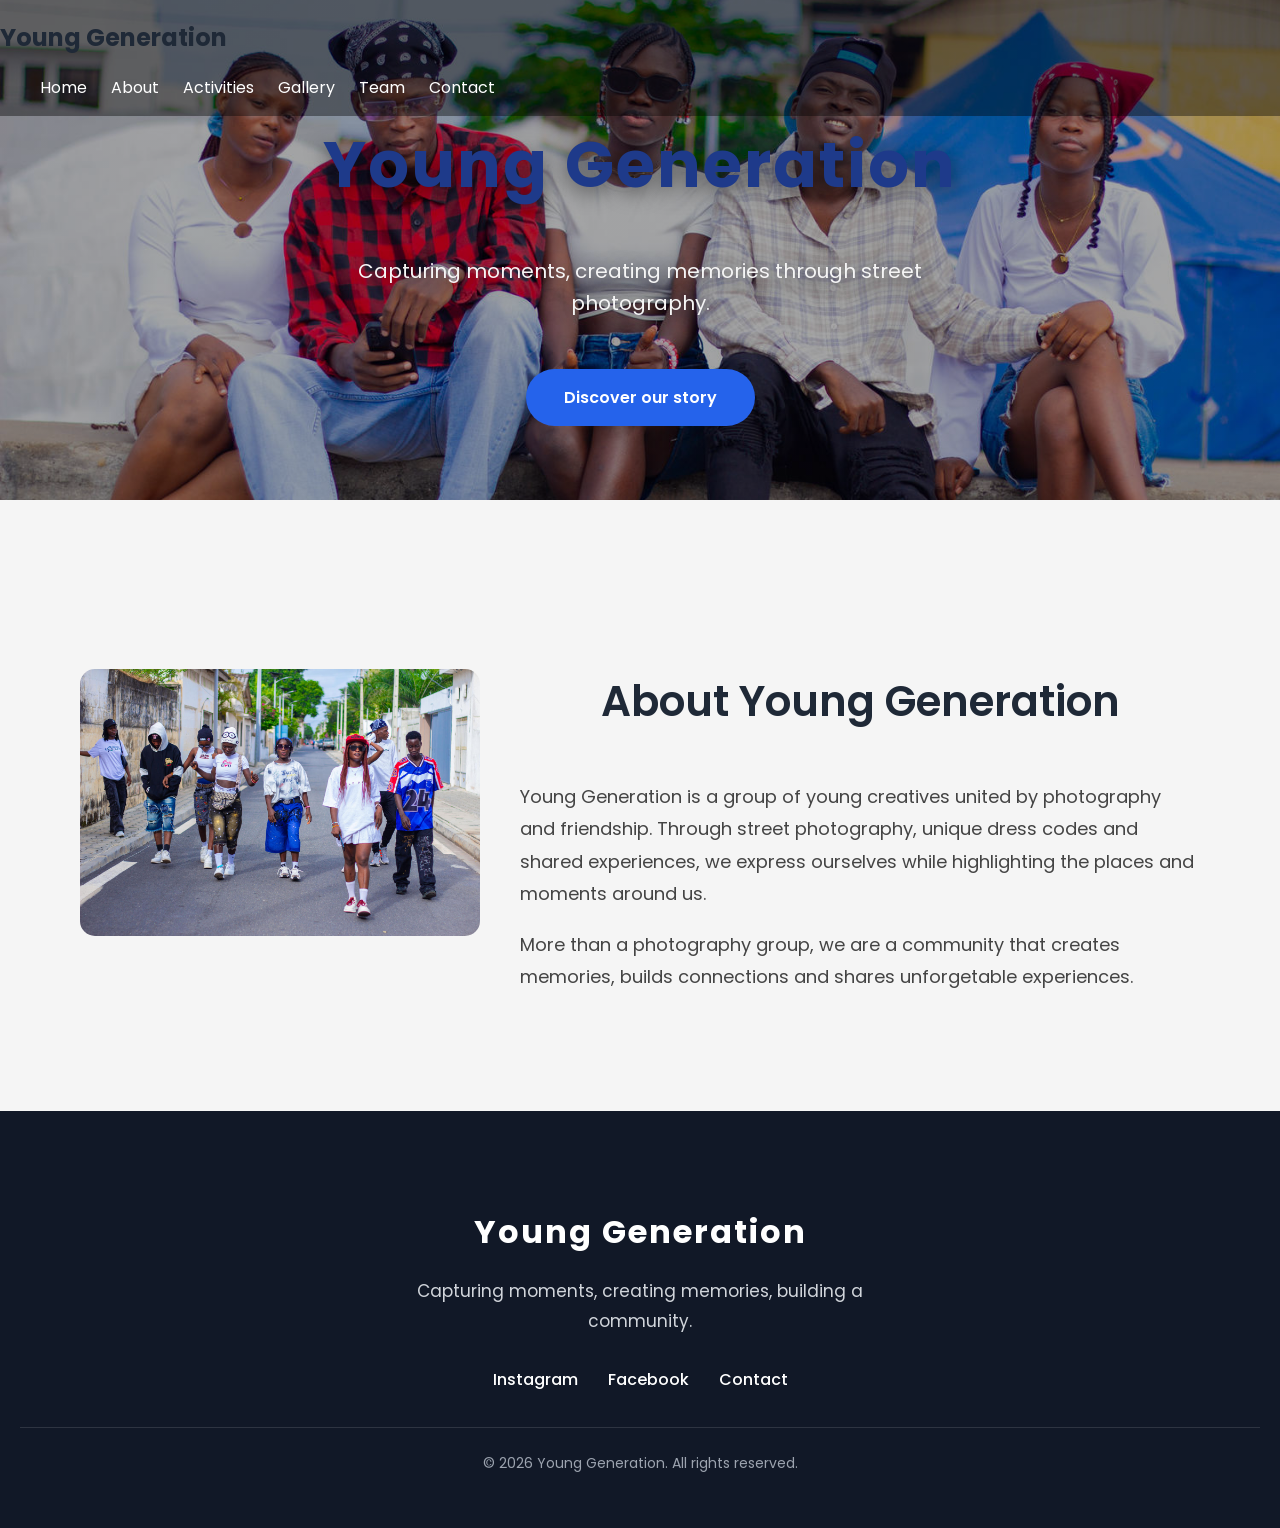
<file: index.html>
<!DOCTYPE html>
<html lang="en">
    <head>
        <meta charset="utf-8">
        <meta name="viewport" content="width=device-width, initial-scale=1.0">
        <title>Young Generation</title>
        <link rel="preconnect" href="https://fonts.googleapis.com">
        <link rel="preconnect" href="https://fonts.gstatic.com" crossorigin>
        <link href="https://fonts.googleapis.com/css2?family=Poppins:wght@300;400;600;700&display=swap" rel="stylesheet">
        <link rel="stylesheet" href="style.css">
    </head>

    <body>
        
        <!--NAVIGATION YG UPDATE AUGUST cool 2026-->
        <nav>
             <h2> Young Generation </h2>

             <button class="menu-toggle">☰</button>

             <ul class="nav-links">
                <li><a href="#">Home</a></li>
                <li><a href="#about">About</a></li>
                <li><a href="activities.html">Activities</a></li>
                <li><a href="gallery.html">Gallery</a></li>
                <li><a href="team.html">Team</a></li>
                <li><a href="contact.html">Contact</a></li>
             </ul>
        </nav>

        <!-- Header-->
         <header class="hero">

            <div class="overlay">
                <div class="hero-content">
            <h1>Young Generation</h1>
            <p>Capturing moments, creating memories through street photography.</p>
            <a href="#about">Discover our story</a>
            </div>
            </div>
         </header> 

         <!-- ABOUT-->
          <section id="about" class="about">

            <div class="about-image hidden">
                <img src="images/about/photo-sortie.jpg" alt="Young Generation photographysession">
            </div>
            
            <div class="about-content hidden delay">
            <h2> About Young Generation</h2>
            <p> Young Generation is a group of young creatives united by photography and friendship.
                Through street photography, unique dress codes and shared experiences, we express ourselves while highlighting the places and moments around us. 
            </p>
            <p>
                More than a photography group, we are a community that creates memories, builds connections and shares unforgetable experiences.
            </p>
            </div>

          </section>

            <footer>
                <div class="footer-content">
                    <h2>Young Generation</h2>
                    <p>
                        Capturing moments, creating memories, building a community.
                    </p>
                    <div class="footer-links">
                        <a href="#">Instagram</a>
                        <a href="#">Facebook</a>
                        <a href="contact.html">Contact</a>
                    </div>
                </div>
                <p class="copyright">
                    &copy; 2026 Young Generation. All rights reserved.
                </p>
            </footer>
            <script src="script.js"></script>
            
    </body>
</html>
</file>
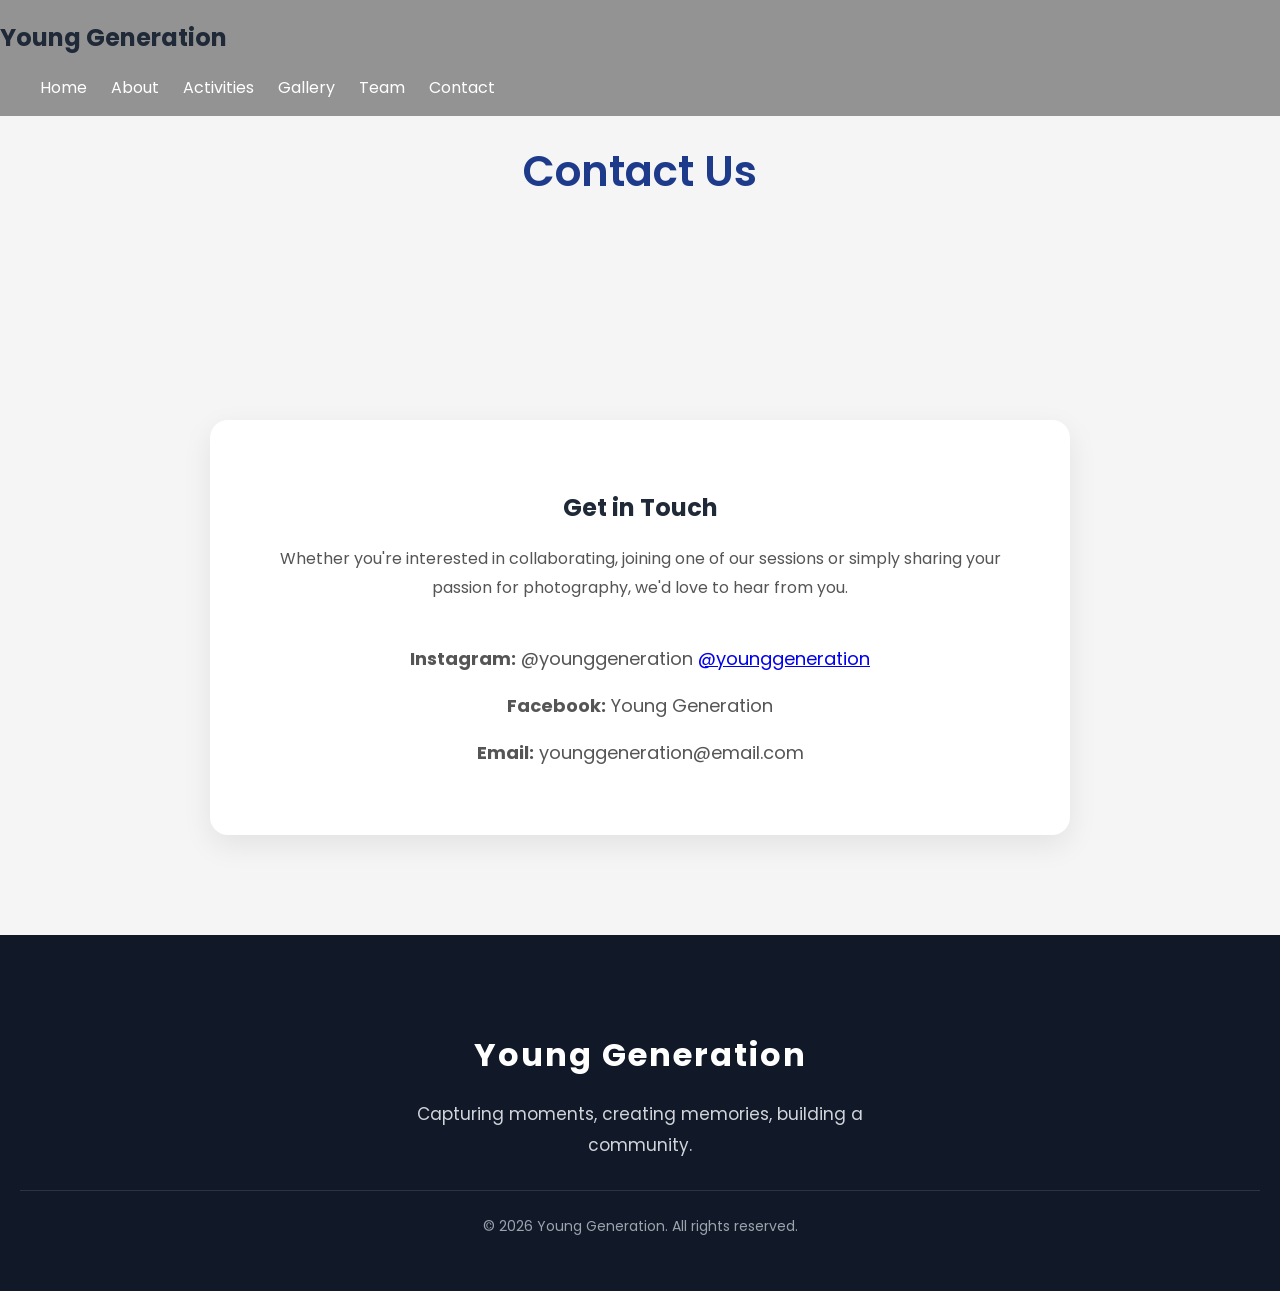
<file: contact.html>
<!DOCTYPE html>
<html lang="en">

<head>
    <meta charset="UTF-8">
    <meta name="viewport" content="width=device-width, initial-scale=1.0">

    <title>Contact - Young Generation</title>

    <link rel="stylesheet" href="style.css">

    <link href="https://fonts.googleapis.com/css2?family=Poppins:wght@300;400;600;700&display=swap" rel="stylesheet">
</head>

<body>

<nav>

<h2>Young Generation</h2>

<button class="menu-toggle">☰</button>

<ul class="nav-links">
    <li><a href="index.html">Home</a></li>
    <li><a href="index.html#about">About</a></li>
    <li><a href="activities.html">Activities</a></li>
    <li><a href="gallery.html">Gallery</a></li>
    <li><a href="team.html">Team</a></li>
    <li><a href="contact.html">Contact</a></li>
</ul>

</nav>

<header class="gallery-header">

<h1>Contact Us</h1>

<p>
Let's create memories together.
</p>

</header>

<section class="contact-container">

<div class="contact-card">

<h2>Get in Touch</h2>

<p>
Whether you're interested in collaborating, joining one of our sessions or simply sharing your passion for photography, we'd love to hear from you.
</p>

<div class="contact-info">

<p><strong>Instagram:</strong> @younggeneration
<a href="https://www.instagram.com/ton_compte/" target="_blank">
@younggeneration
</a>
</p>

<p><strong>Facebook:</strong> Young Generation</p>

<p><strong>Email:</strong> younggeneration@email.com</p>

</div>

</div>

</section>

<footer>

<div class="footer-content">

<h2>Young Generation</h2>

<p>
Capturing moments, creating memories, building a community.
</p>

</div>

<p class="copyright">

&copy; 2026 Young Generation. All rights reserved.

</p>

</footer>

<script src="script.js"></script>
</body>

</html>
</file>
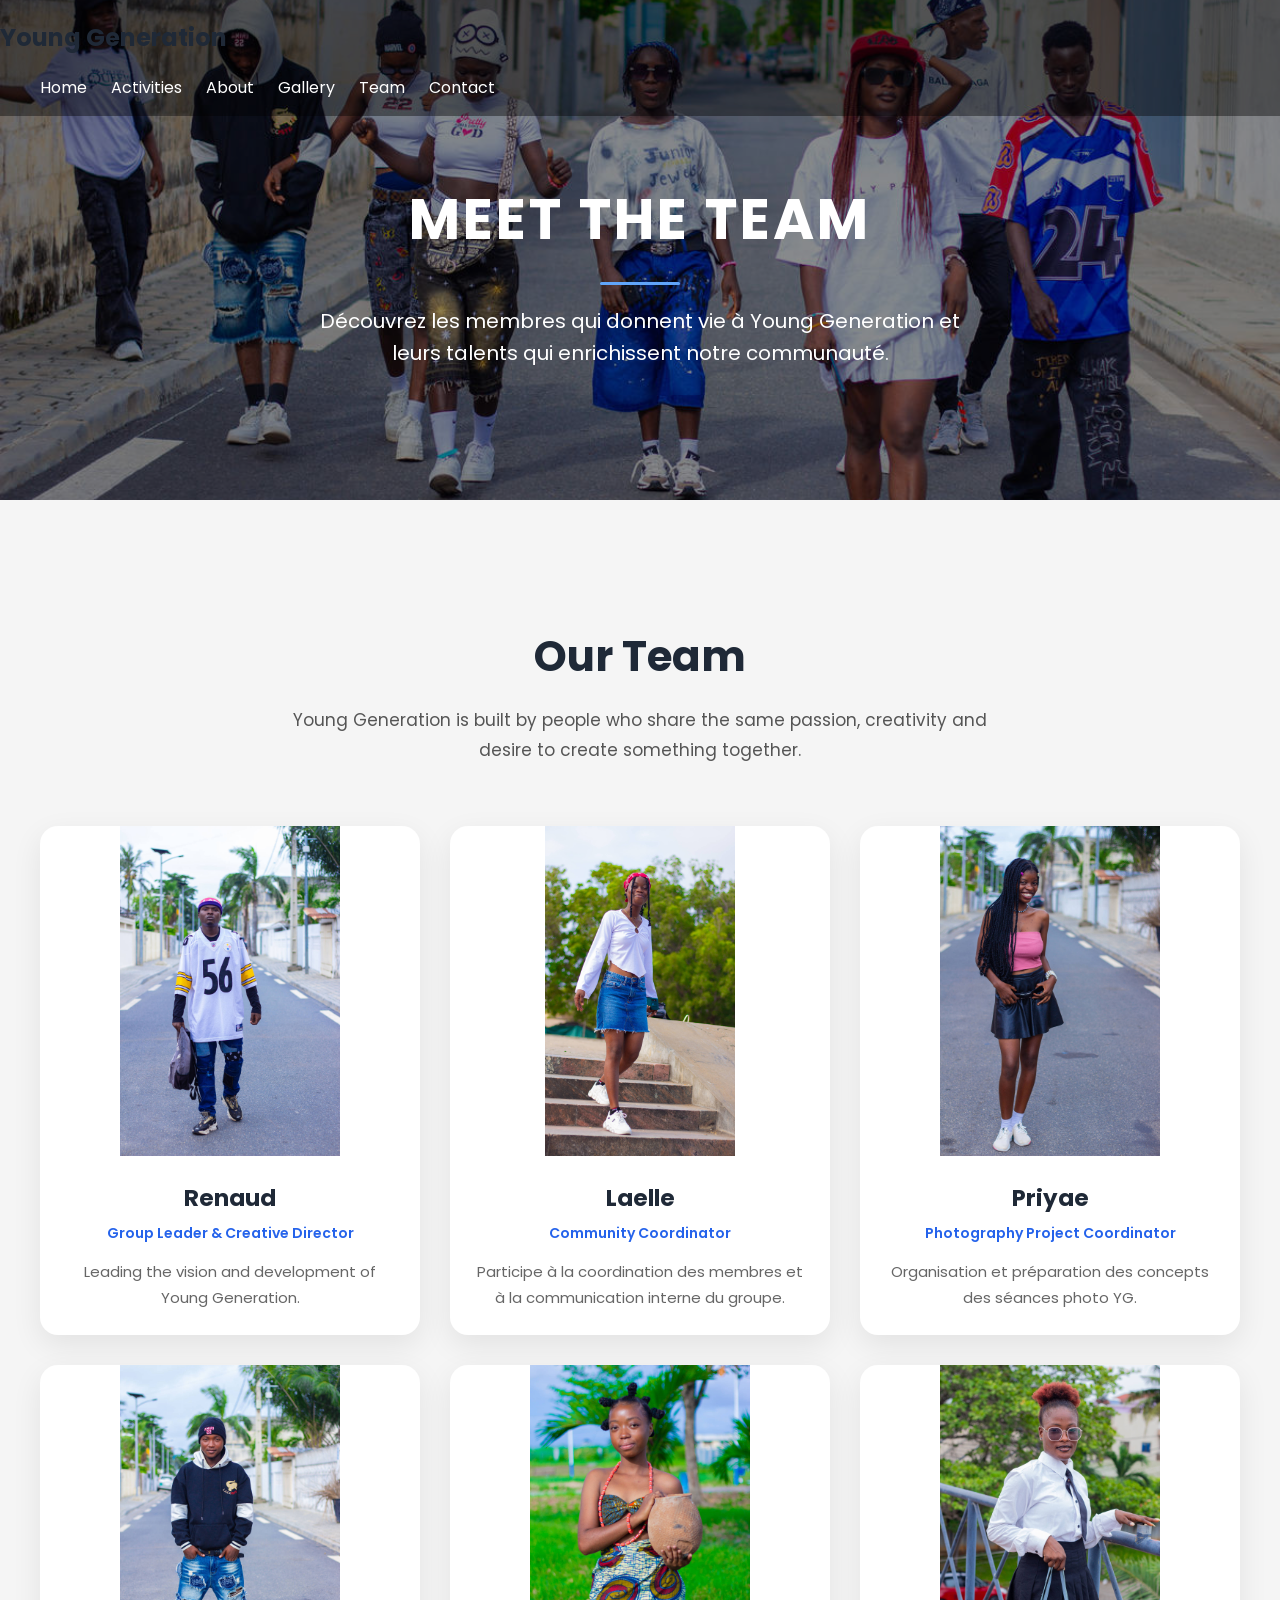
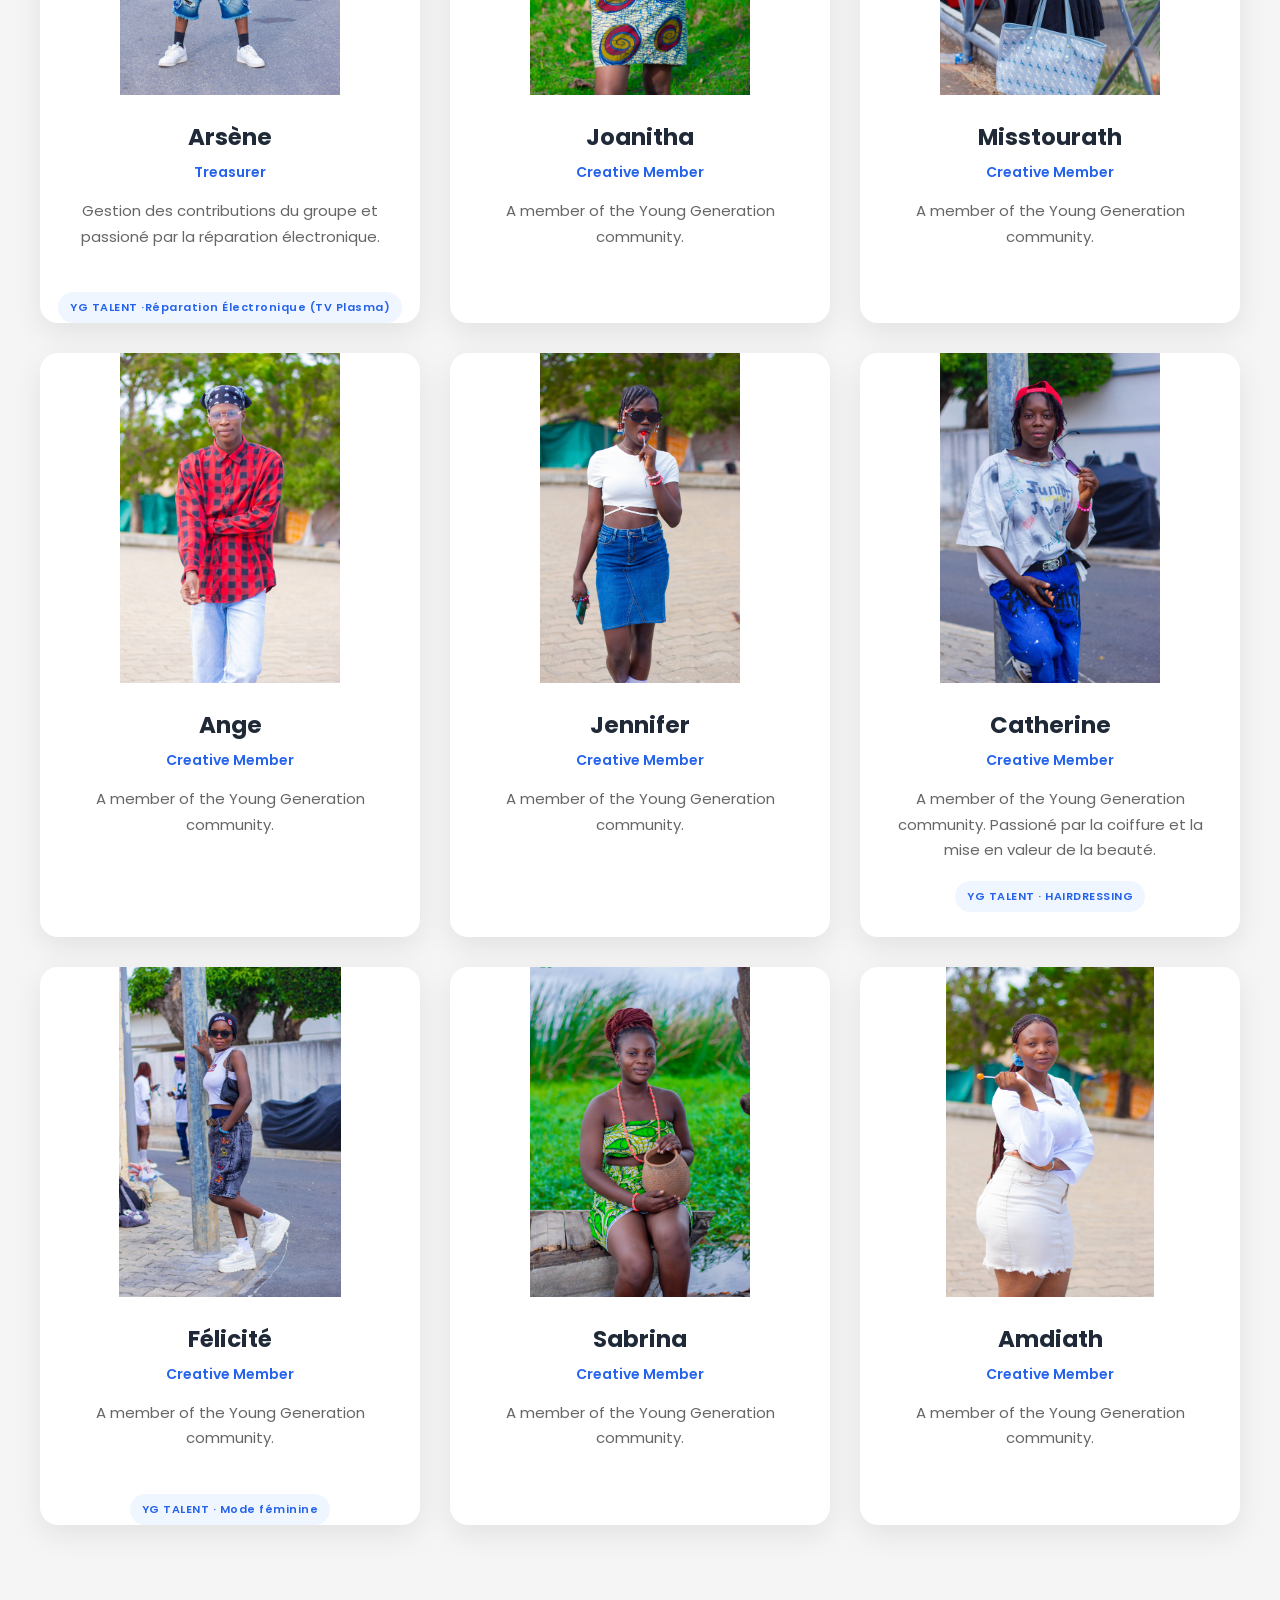
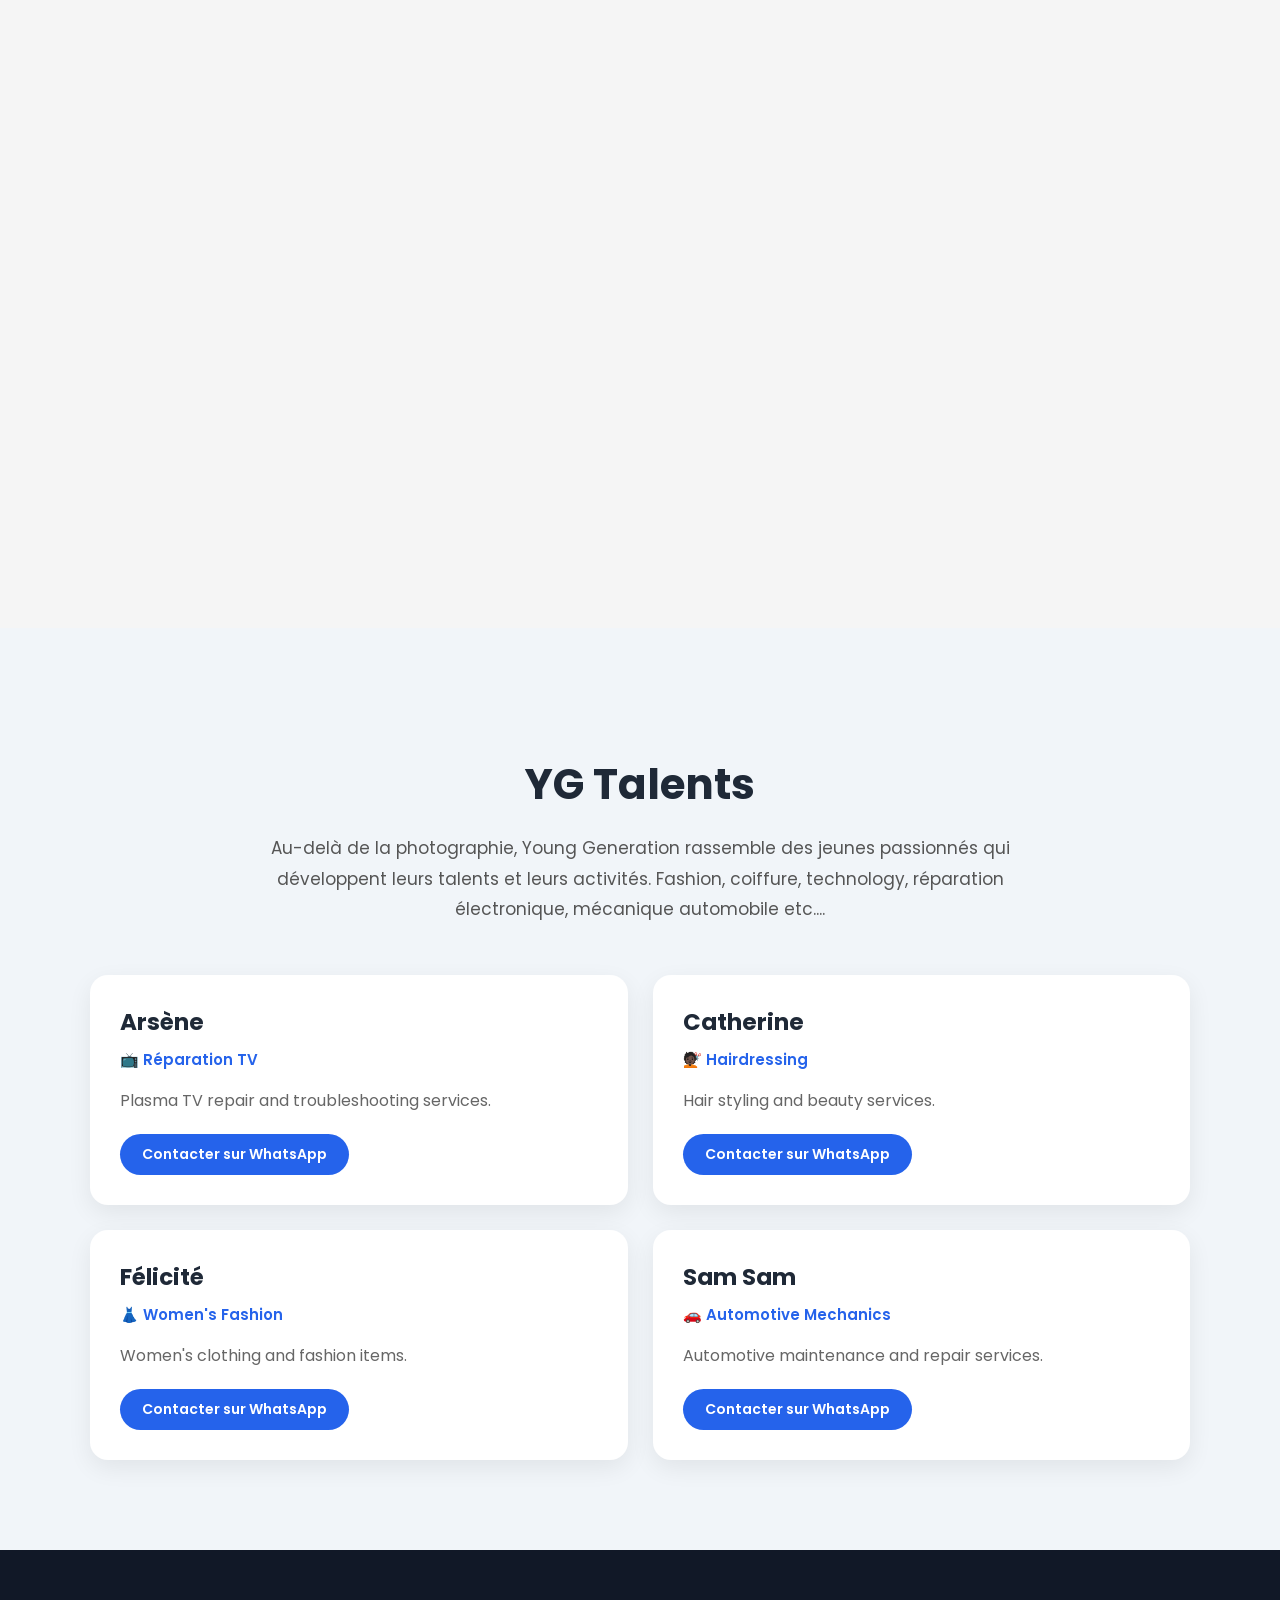
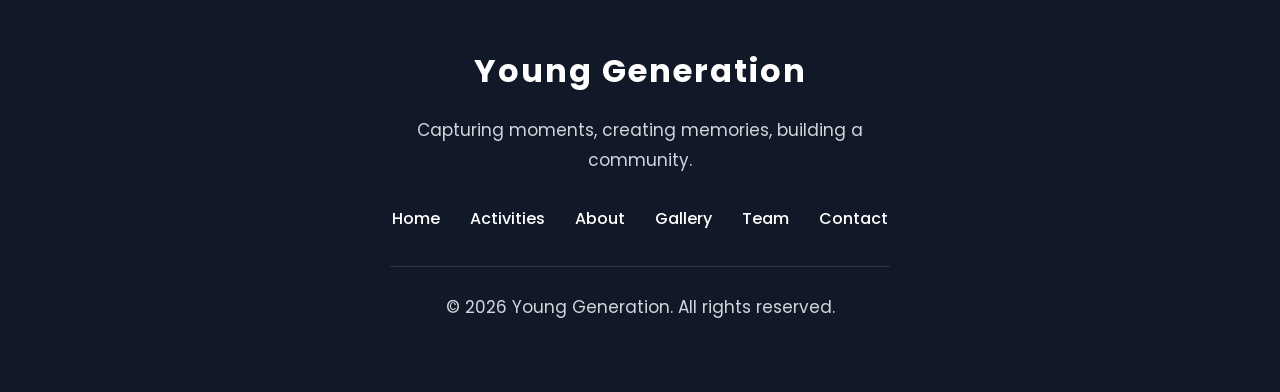
<file: team.html>
<!DOCTYPE html>
<html lang="en">

<head>

    <meta charset="UTF-8">

    <meta name="viewport" content="width=device-width, initial-scale=1.0">

    <title> Our Team & Talents | Young Generation</title>

    <link rel="stylesheet" href="style.css">

    <link rel="preconnect" href="https://fonts.googleapis.com">

    <link rel="preconnect" href="https://fonts.gstatic.com" crossorigin>

    <link href="https://fonts.googleapis.com/css2?family=Poppins:wght@400;500;600;700&display=swap" rel="stylesheet">

</head>

<body>

<!--================================================================================
NAVIGATION
=================================================================================-->
<nav>

    <h2>Young Generation</h2>

    <button class="menu-toggle">☰</button>

    <ul class="nav-links">

        <li><a href="index.html">Home</a></li>

        <li><a href="activities.html">Activities</a></li>

        <li><a href="about.html">About</a></li>

        <li><a href="gallery.html">Gallery</a></li>

        <li><a href="team.html">Team</a></li>

        <li><a href="contact.html">Contact</a></li>

    </ul>

</nav>


<!--================================================================================
TEAM HERO
=================================================================================-->

<section class="team-hero">

    <div class="team-hero-overlay">

        <div class="team-hero-content">

            <h1>Meet The Team</h1>

            <span class="hero-line"></span>

            <p>
                Découvrez les membres qui donnent vie à Young Generation et 
                leurs talents qui enrichissent notre communauté.
            </p>

        </div>

    </div>

</section>


<!--================================================================================
TEAM
=================================================================================-->

<section class="team-section">

    <div class="team-header">

        <h2>Our Team</h2>

        <p>
            Young Generation is built by people who share the same passion,
            creativity and desire to create something together.
        </p>

    </div>


    <div class="team-container">

        <!-- RENAUD -->

        <div class="team-card hidden">

            <img src="images/team/renaud.jpg" alt="Renaud">

            <div class="team-info">

                <h3>Renaud</h3>

                <span class="team-role">Group Leader & Creative Director</span>

                <p>
                    Leading the vision and development of Young Generation.
                </p>

            </div>

        </div>


        <!-- LAELLE -->

        <div class="team-card hidden">

            <img src="images/team/laelle.jpg" alt="Laelle">

            <div class="team-info">

                <h3>Laelle</h3>

                <span class="team-role">Community Coordinator</span>

                <p>
                    Participe à la coordination des membres et à la communication interne du groupe.
                </p>

            </div>

        </div>


        <!-- PRIYAE -->

        <div class="team-card hidden">

            <img src="images/team/priyae.jpg" alt="Priyae">

            <div class="team-info">

                <h3>Priyae</h3>

                <span class="team-role">Photography Project Coordinator</span>

                <p>
                    Organisation et préparation des concepts des séances photo YG.
                </p>

            </div>

        </div>


        <!-- ARSENE -->

        <div class="team-card hidden">

            <img src="images/team/arsène.jpg" alt="Arsène">

            <div class="team-info">

                <h3>Arsène</h3>

                <span class="team-role">Treasurer</span>

                <p>
                    Gestion des contributions du groupe et passioné par la réparation électronique. </p>

            </div>
            <span class="talent-badge">YG TALENT ·Réparation Électronique (TV Plasma)</span>

        </div>


        <!-- JOANITHA -->

        <div class="team-card hidden">

            <img src="images/team/joanitha.jpg" alt="Joanitha">

            <div class="team-info">

                <h3>Joanitha</h3>

                <span class="team-role">Creative Member</span>

                <p>
                    A member of the Young Generation community.
                </p>

            </div>

        </div>


        <!-- MISSTOURATH -->

        <div class="team-card hidden">

            <img src="images/team/misstourath.jpg" alt="Misstourath">

            <div class="team-info">

                <h3>Misstourath</h3>

                <span class="team-role">Creative Member</span>

                <p>
                    A member of the Young Generation community.
                </p>

            </div>

        </div>


        <!-- ANGE -->

        <div class="team-card hidden">

            <img src="images/team/ange.jpg" alt="Ange">

            <div class="team-info">

                <h3>Ange</h3>

                <span class="team-role">Creative Member</span>

                <p>
                    A member of the Young Generation community.
                </p>

            </div>

        </div>


        <!-- JENNIFER -->

        <div class="team-card hidden">

            <img src="images/team/jennifer.jpg" alt="Jennifer">

            <div class="team-info">

                <h3>Jennifer</h3>

                <span class="team-role">Creative Member</span>

                <p>
                    A member of the Young Generation community.
                </p>

            </div>

        </div>


        <!-- CATHERINE -->

        <div class="team-card hidden">

            <img src="images/team/catherine.jpg" alt="Catherine">

            <div class="team-info">

                <h3>Catherine</h3>

                <span class="team-role">Creative Member</span>

                <p>
                    A member of the Young Generation community.
                    Passioné par la coiffure et la mise en valeur de la beauté.
                </p>

                <span class="talent-badge">YG TALENT · HAIRDRESSING</span>

            </div>

        </div>

        <!-- Félicité-->
          <div class="team-card hidden">

            <img src="images/team/félicité.jpg" alt="Félicité">

            <div class="team-info">

                <h3>Félicité</h3>

                <span class="team-role">Creative Member</span>

                <p>
                    A member of the Young Generation community.
                </p>

            </div>
            <span class="talent-badge">YG TALENT · Mode féminine</span>
        </div>


        <!-- SABRINA -->

        <div class="team-card hidden">

            <img src="images/team/sabri.jpg" alt="Sabrina">

            <div class="team-info">

                <h3>Sabrina</h3>

                <span class="team-role">Creative Member</span>

                <p>
                    A member of the Young Generation community.
                </p>

            </div>

        </div>

        <!-- AMDIATH-->

        <div class="team-card hidden">

            <img src="images/team/amdiath.jpg" alt="Amdiath">

            <div class="team-info">

                <h3>Amdiath</h3>

                <span class="team-role">Creative Member</span>

                <p>
                    A member of the Young Generation community.
                </p>

            </div>

        </div>

         <!-- SAM SAM-->

        <div class="team-card hidden">

            <img src="images/team/sam.jpg" alt="Sam Sam">

            <div class="team-info">

                <h3>Sam Sam</h3>

                <span class="team-role">Creative Member</span>

                <p>
                    A member of the Young Generation community.
                    Passioné de mécanique automobile et de réparation de véhicules.
                </p>

            </div>
            <span class="talent-badge">YG TALENT· Réparation Automobile</span>

        </div>



    </div>

</section>


<!--================================================================================
YG TALENTS
=================================================================================-->

<section class="talents-section">

    <div class="talents-header">

        <h2>YG Talents</h2>

        <p>
            Au-delà de la photographie, Young Generation rassemble des jeunes passionnés 
            qui développent leurs talents et leurs activités.
            
            Fashion, coiffure, technology, réparation électronique, mécanique automobile etc....  </p>

    </div>


    <div class="talents-container">


        <div class="talent-card">

            <h3>Arsène</h3>

            <span>📺 Réparation TV </span>

            <p>
                Plasma TV repair and troubleshooting services.
            </p>

            <a href="https://wa.me/0162021224"> Contacter sur WhatsApp</a>

        </div>


        <div class="talent-card">

            <h3>Catherine</h3>

            <span>💇🏿 Hairdressing</span>

            <p>
                Hair styling and beauty services.
            </p>

            <a href="https://wa.me/0152512860"> Contacter sur WhatsApp</a>

        </div>


        <div class="talent-card">

            <h3>Félicité</h3>

            <span>👗 Women's Fashion</span>

            <p>
                Women's clothing and fashion items.
            </p>

            <a href="https://wa.me/0158325484"> Contacter sur WhatsApp</a>

        </div>


        <div class="talent-card">

            <h3>Sam Sam</h3>

            <span>🚗 Automotive Mechanics</span>

            <p>
                Automotive maintenance and repair services.
            </p>

            <a href="https://wa.me/0159711920">Contacter sur WhatsApp</a>

        </div>


    </div>

</section>


<!--================================================================================
FOOTER
=================================================================================-->

<footer>

    <div class="footer-content">

        <h2>Young Generation</h2>

        <p>
            Capturing moments, creating memories, building a community.
        </p>

        <div class="footer-links">

            <a href="index.html">Home</a>

            <a href="activities.html">Activities</a>

            <a href="about.html">About</a>

            <a href="gallery.html">Gallery</a>

            <a href="team.html">Team</a>

            <a href="contact.html">Contact</a>

        </div>

        <p class="copyright">
            © 2026 Young Generation. All rights reserved.
        </p>

    </div>

</footer>


<script src="script.js"></script>

</body>

</html>
</file>
<file: style.css>
/*========================================================================================
STYLE Général
====================================================================================*/

html,body{
    font-family: "Poppins", sans-serif;
    background-color: #f5f5f5;
    color: #333;
    margin: 0;
    padding: 0;
    width: 100%;
    overflow-x: hidden;
    box-sizing: border-box;
}

h1{
    color:  #1e3a8a;
}


h2{
    color: #1f2937;
}


p{
    color: #f5f5f5;
}

/*=============================================================================
MENU DE NAVIGATION
===============================================================================*/


nav{
    position: absolute;
    top: 0;
    width: 100%;
    z-index: 10;
    background-color: rgba(0 , 0 , 0 , 0.4);
}

nav ul {
    list-style: none;
}

nav li {
    display: inline;
    margin-right: 20px;
}

nav a {
    color: white;
    text-decoration: none;
    transition: color 0.3s ease;
}

nav a:hover {
    color: #60a5fa;
}

.menu-toggle {

    display: none;
    background: none;
    border: none;
    color: white;
    font-size: 30px;
    cursor: pointer;

}

/*==========================================================================================
SECTION HERO
===========================================================================================*/

.hero {
    height: 500px;
    background-image: url("images/hero/photo.jpg");
    background-size: cover;
    background-position: center 25%;
    display: flex;
    justify-content: center;
    align-items: center;
    text-align: center;
    width: 100%;
    overflow: hidden;
}

.hero a {
    background-color: #2563eb;
    color: white;
    display: inline-block;
    margin-top: 20px;
    border-radius: 30px;
    padding: 16px 38px;
    text-decoration: none;
    font-weight: 600;
    font-size: 16px;
    transition: all .3s ease;
}

.overlay {
    background-color: rgba(0,0,0,0.45);
    background:linear-gradient( rgba(0,0,0,0.35),rgba(0,0,0,0.35));
    width: 100%;
    height: 100%;
    display: flex;
    justify-content: center;
    align-items: center;
}

.hero-content a:hover {
    background-color: blue;
    color: white;
    background: #1d4ed8;
    transform: translateY(-4px);
}

.hero-content{
    color: white;
    animation:heroAppear 1.2s ease;
}

.hero-content a {
    transition: all 0.3s ease;
}

.hero-content h1 {
    font-size: 64px;
    font-weight: 700;
    letter-spacing: 2px;
    text-shadow:0 5px 20px rgba(0,0,0,.5);
}

.hero-content p {
    font-size: 20px;
    line-height: 1.6;
    max-width: 650px;
    margin: auto;
    margin-bottom: 30px;
    text-shadow:0 5px 20px rgba(0,0,0,.5);
}

/*==========================================================================
SECTION ABOUT
============================================================================*/

.about {
    display: flex;
    align-items: center;
    gap: 40px;
    padding: 100px 80px;
}

.about-image img{
    width: 400px;
    border-radius: 15px;
}

.about-content h2,
.categories h2,
.gallery-header h1 {
    font-size: 42px;
    font-weight: 600;
    max-width: 900px;
    text-align: center;
    margin: 0 auto;
    padding: 70px 20px 30px;
}

.about-content p {
    font-size: 18px;
    line-height: 1.8;
    color: #444;
}

/*==============================================================================
CATEGORIES
================================================================================*/

.categories {
    padding: 100px 20px;
}

.category-container {
    display: grid;
    grid-template-columns: repeat(2, 1fr);
    gap: 25px;
    max-width: 900px;
    margin: auto;
}

.category-card {
    position: relative;
    height: 250px;
    overflow: hidden;
    border-radius: 15px;
    display: block;
    transition: transform 0.3s ease, box-shadow 0.3s ease;
}

.category-card img {
    width: 100%;
    height: 100%;
    object-fit: cover;
    transition: 0.3s;
}

.card-overlay {
    position: absolute;
    top: 0;
    left: 0;
    width: 100%;
    height: 100%;
    background-color: rgba(0 , 0 , 0 , 0.35);
    display: flex;
    justify-content: center;
    align-items: center;
    opacity: 0;
    transition: 0.3s;
}

.card-overlay h3 {
    color: white;
    font-size: 32px;
    text-transform: uppercase;
    letter-spacing: 2px;
    text-shadow: 0 3px 10px rgba(0, 0, 0, 0.8)
}

.category-card:hover img {
    transform:scale(1.1);
}

.category-card:hover {
    transform: translateY(-8px);
    box-shadow: 0 15px 35px rgba(0, 0, 0, 0.18)
}

.category-card:hover .card-overlay {
    opacity: 1;
}

/*==============================================================================
FEATURED MOMENTS
================================================================================*/

.featured-container {
    display: flex;
    gap: 30px;
    justify-content: center;
}

.featured-container img {
    width: 350px;
    height: 400px;
    object-fit: contain;
    border-radius: 15px;
    transition: 0.3s;
}

.featured-container img:hover {
    transform: translateY(-10px);
    box-shadow: 0 10px 20px rgba(0 , 0 , 0 , 0.3);
}

/*===================================================================================
GALERIE PHOTO
====================================================================================*/

.gallery-header{
    text-align: center;
    max-width: 900px;
    margin: auto;
    padding: 70px 20px 30px;
}

.photo-gallery{
    display: grid;
    grid-template-columns: repeat(3,1fr);
    gap: 25px;
    padding: 40px;
    max-width: 1400px;
    margin: auto;
    object-fit: contain;
}

.photo-gallery img{
    width: 300px;
    height: 400px;
    object-fit: cover;
    border-radius: 15px;
    transition:all 0.4s ease;
    animation: slideUp 0.8s ease;
    box-shadow:0 10px 25px rgba(0,0,0,0.12);
}

.photo-gallery img:hover{
    transform:scale(1.05)translateY(-5px);
    box-shadow:0 18px 35px rgba(0,0,0,0.20);
}

/*=========================================================================
RESPONSIVE MOBILE
===========================================================================*/


@media (max-width: 768px) {
    body, html {
        overflow-x: hidden;
    }
    .about {
        flex-direction: column;
        text-align: center;
        padding: 40px 20px;
        width: 100%;
    }

    .about-image img{
        width:100px;
        max-width:100px;
        height: auto;
    }

    .about-content {
        max-width:100%;
        width:100%;
    }

    nav  {
        display:flex;
        justify-content:space-between;
        align-items:center;
        flex-wrap:wrap;
        padding:10px 10px;
    }

     nav h2{
        color:white;
        font-size:18px;
        margin:0;
    }
    .menu-toggle{
        display:block;
        background:none;
        border:none;
        color:white;
        font-size:32px;
        cursor:pointer;
        margin-right:0;
        transform:transform 0.4s ease;
    }
    .menu-toggle.is-open{
        transform:rotate(90deg);
    }

    .nav-links{
        display:flex;
        flex-direction:column;
        width:100%;
        background-color:rgba(0,0,0,0.7);
        background:linear-gradient(135deg, rgba(30, 58, 138, 0.94), rgba(17, 24, 39, 0.96));
        backdrop-filter: blur(10px);
        margin-top:20px;
        padding:15px 0;
        gap:20px;
        max-height:0;
        overflow: hidden;
        opacity:0;
        transform: translateY(-15px);
        transition: all 0.4s ease;
    }

     .nav-links.active {
        max-height: 400px;
        padding:20px 0;
        opacity:1;
        transform:translateY(0);
      }
      .nav-links li{
        opacity: 0;
        margin:0;
        transform:translateY(-10px);
        transition:0,3s ease;
    }
    .nav-links.active li{
        opacity:1;
        transform: translateY(0);
    }

    .nav-links li{
        display: block;
        list-style:none;
        margin: 0;
        text-align:center;
    }
    
    
    .hero {
        height: 400px;
        background-image: url("images/hero/photo-mobile.jpg");
        background-size: cover;
        background-position: center;
        width: 100%;
    }
    .hero-content{
        max-width: 100%;
        width: 100%;
        overflow: hidden;
    }
    .hero-content h1 {
        font-size:38px;
    }
    .hero-content p {
        font-size: 18px;
    }
    .featured-container {
       display: flex;
       flex-wrap: wrap;
       justify-content: center;
       gap: 15px;
    }
    .featured-container img {
        max-width: 100%;
        height: auto;
        object-fit: contain;
        transform: translateY(-5px);
        box-shadow: 0 10px 20px rgba(0,0,0, 0.15);
    }
    .category-container {
        grid-template-columns: repeat(2,1fr);
    }
    .card-overlay h3 {
        font-size: 20px;
        letter-spacing: 1px;
        text-align: center;
    }
    .photo-gallery {
        display: grid;
        grid-template-columns: repeat(2,1fr);
    }
    .photo-gallery img {
        max-width:100%;
        height:auto;
    }
    .gallery-header {
        width: 100%;
        text-align: center;
        padding-top: 120px;
    } 
    .gallery-header h1 {
        font-size: 34px;
        text-align: center;
        line-height: 1.2;
    }
    .gallery-header p {
        display: block;
        transform: none;
        writing-mode: horizontal-tb;
        width: 100%;
        max-width: 350px;
        margin: 15px auto;
        text-align: center;
        font-size: 16px;
        line-height: 1.6;
    
    }
    .hero-content a {
        padding: 12px 25px;
        transform: translateY(80px);
    } 
    .card-overlay {
        opacity: 1;
        background-color: rgba(0 , 0 , 0 , 0.45);
    }
    .activities-container{
    padding:20px;
}

.activity-card,
.activity-card.reverse{
    flex-direction:column !important;
    text-align:center;
}

.activity-card img{
    width:100%;
    max-width:400px;
    height:250px;
}

.contact-card{
    padding:30px 20px;
}

.contact-info p{
    font-size:16px;
}
.footer-content h2{
    font-size: 26px;
}
.footer-links{
    gap: 18px;
}

/* TEAM & TALENTS MOBILE */

.team-hero{
    height:400px;
}

.team-hero-content h1{
    font-size:38px;
    letter-spacing:2px;
}

.team-hero-content p{
    font-size:17px;
    padding:0 20px;
}

.team-section{
    padding:70px 20px;
}

.team-header h2,
.talents-header h2{
    font-size:32px;
}

.team-container{
    display:flex;
    flex-direction:column;
    gap:25px;
    width:100%;
    text-align:center;
}
.team-card{
    width: 100%;
}

.team-card img{
    height:320px;
    object-fit:contain;
    object-position:center;
    display:block;
}

.talents-section{
    padding:70px 20px;
}

.talents-container{
    grid-template-columns:1fr;
}

.talent-card{
    padding:25px;
}

 }   

 .category-card:hover .card-overlay {
    opacity: 1;
}

/*==============================================================================
PIED DE PAGE
================================================================================*/

footer {
    background-color: #111827;
    color: white;
    text-align: center;
    padding: 70px 20px 40px;
}

.footer-content{
    max-width:700px;
    margin: auto;
}

.footer-content h2 {
    color: white;
    font-size:32px;
    margin-bottom:20px;
    letter-spacing:2px;
}

.footer-content p {
    font-size:17px;
    color: #d1d5db;
    max-width:500px;
    line-height:1.8;
    margin:0 auto 30px;
    text-align: center;
}
.footer-links{
    display: flex;
    justify-content: center;
    gap: 30px;
    flex-wrap: wrap;
    margin-bottom: 35px;
}

.footer-links a {
    color: white;
    text-decoration: none;
    font-weight: 500;
    transition: 0.3s;
}

.footer-links a:hover {
    color: #60a5fa;
    transform: translateY(-2px);
}

.copyright {
    font-size: 14px;
    margin-top: 20px;
    color: #9ca3af;
    border-top: 1px solid rgba(255,255,255,.12);
    padding-top: 25px;
    margin-top: 20px;
}

/*========================================================================
ANIMATIONS
==========================================================================*/
@keyframes heroAppear {
    from{
        opacity:0;
        transform:translateY(30px);
    }
    to{
        opacity:1;
        transform:translateY(0);
    }
}


@keyframes fadeIn {
    from {
        opacity: 0;
    }

    to {
        opacity: 1;
    }
    
}
@keyframes slideUp {
    from {
        opacity: 0;
        transform: translateY(30px);
    }

    to {
        opacity: 1;
        transform: translateY(0);
    }

}

/*=======================================================================
PAGE ACTIVITIES
=========================================================================*/

.activities-container{
    max-width:1100px;
    margin:80px auto;
    padding:10px;
}

.activity-card{
    display:flex;
    align-items:center;
    gap:60px;
    margin-bottom:50px;
}

.activity-card.reverse{
    flex-direction:row-reverse;
}

.activity-card img{
    width:420px;
    height:280px;
    object-fit:cover;
    border-radius:18px;
}

.activity-text{
    flex:1;
    text-align: justify;
}

.activity-text h2{
    margin-bottom:15px;
}

.activity-text p{
    color:#555;
    line-height:1.8;
    font-size:18px;
}

/*==============================================================================
PAGE CONTACT
================================================================================*/


.contact-container{
    max-width:900px;
    margin:80px auto;
    padding:20px;
}

.contact-card{
    background:white;
    padding:50px;
    border-radius:18px;
    text-align:center;
    box-shadow:0 10px 30px rgba(0,0,0,.08);
}

.contact-card h2{
    margin-bottom:20px;
}

.contact-card p{
    color:#555;
    line-height:1.8;
}

.contact-info{
    margin-top:40px;
}

.contact-info p{
    margin:15px 0;
    font-size:18px;
}

/*==============================================================================
PAGE TEAM & TALENTS
==============================================================================*/

.team-hero{
    height:500px;
    display:flex;
    justify-content:center;
    align-items:center;
    text-align:center;
    position:relative;
    background-image:url("images/team/cover.jpg");
    background-size:cover;
    background-position:center;
}

.team-hero-overlay{
    width:100%;
    height:100%;
    display:flex;
    justify-content:center;
    align-items:center;
    background:rgba(0,0,0,0.45);
}

.team-hero-content{
    color:white;
    animation:heroAppear 1.2s ease;
}

.team-hero-content h1{
    color:white;
    font-size:56px;
    font-weight:700;
    letter-spacing:3px;
    text-transform:uppercase;
    margin-bottom:20px;
}

.team-hero-content p{
    color:white;
    font-size:20px;
    max-width:650px;
    line-height:1.6;
    margin:auto;
}


/*==============================================================================
TEAM
==============================================================================*/

.team-section{
    padding:90px 20px;
}

.team-header{
    text-align:center;
    max-width:750px;
    margin:0 auto 60px;
}

.team-header h2{
    font-size:42px;
    color:#1f2937;
    margin-bottom:15px;
}

.team-header p{
    color:#555;
    font-size:17px;
    line-height:1.8;
}

.team-container{
    max-width:1200px;
    margin:auto;
    display:grid;
    grid-template-columns:repeat(3,1fr);
    gap:30px;
}

.team-card{
    background:white;
    border-radius:18px;
    overflow:hidden;
    box-shadow:0 10px 30px rgba(0,0,0,.08);
    transition:all .35s ease;
}

.team-card:hover{
    transform:translateY(-8px);
    box-shadow:0 18px 40px rgba(0,0,0,.15);
}

.team-card img{
    width:100%;
    height:330px;
    object-fit:contain;
    display:block;
}

.team-info{
    padding:25px;
    text-align:center;
}

.team-info h3{
    margin:0 0 8px;
    font-size:23px;
    color:#1f2937;
}

.team-role{
    display:block;
    width:100%;
    text-align:center;
    color:#2563eb;
    font-size:14px;
    font-weight:600;
    margin:0 auto 15px;
}

.team-info p{
    color:#666;
    font-size:15px;
    line-height:1.7;
    margin:0;
}

.talent-badge{
    display:block;
    width:fit-content;
    margin:18px auto 0;
    padding:7px 12px;
    border-radius:20px;
    background:#eff6ff;
    color:#2563eb;
    font-size:11px;
    font-weight:600;
    letter-spacing:.5px;
    text-align:center;
}


/*==============================================================================
YG TALENTS
==============================================================================*/

.talents-section{
    background:#f1f5f9;
    padding:90px 20px;
}

.talents-header{
    text-align:center;
    max-width:750px;
    margin:0 auto 50px;
}

.talents-header h2{
    font-size:42px;
    color:#1f2937;
    margin-bottom:15px;
}

.talents-header p{
    color:#555;
    font-size:17px;
    line-height:1.8;
}

.talents-container{
    max-width:1100px;
    margin:auto;
    display:grid;
    grid-template-columns:repeat(2,1fr);
    gap:25px;
}

.talent-card{
    background:white;
    padding:30px;
    border-radius:18px;
    box-shadow:0 8px 25px rgba(0,0,0,.07);
    transition:all .3s ease;
}

.talent-card:hover{
    transform:translateY(-6px);
    box-shadow:0 15px 30px rgba(0,0,0,.12);
}

.talent-card h3{
    color:#1f2937;
    font-size:23px;
    margin:0 0 8px;
}

.talent-card span{
    color:#2563eb;
    font-weight:600;
    font-size:15px;
}

.talent-card p{
    color:#666;
    line-height:1.7;
    margin:15px 0 20px;
}

.talent-card a{
    display:inline-block;
    background:#2563eb;
    color:white;
    text-decoration:none;
    padding:10px 22px;
    border-radius:25px;
    font-size:14px;
    font-weight:600;
    transition:.3s ease;
}

.talent-card a:hover{
    background:#1d4ed8;
    transform:translateY(-3px);
}

/*==============================================================================
ANIMATION AU SCROLL
================================================================================*/

.hidden{
    opacity:0;
    transform:translateY(50px);
    transition:all .8s ease;
}

.show{
    opacity:1;
    transform:translateY(0);
}

.delay{
    transition-delay: 0.60s;
}

/*===========================================================================
=============================================================================
HERO DES PAGES DE CATEGORIES
=============================================================================
=============================================================================*/

.category-hero{
    height: 500px;
    display: flex;
    justify-content: center;
    align-items: center;
    text-align: center;
    position: relative;
    background-size: cover;
    background-position: center 15%;
}

.portraits-hero{

    background-image: url("images/gallery/portraits/IMG_3068.jpg");
    animation: heroZoom 8s ease-in-out infinite alternate;
}

.street-hero{
    background-image: url("images/gallery/street/photo1.jpg");
    background-position: center 20%;
    animation: heroZoom 8s ease-in-out infinite alternate;
}

.creative-hero{
    background-image: url("images/gallery/creative/cover.jpg");
    background-position: center top 10%;
     animation: heroZoom 8s ease-in-out infinite alternate;
}
.group-hero{
    background-image: url("images/gallery/group/cover.jpg");
    background-position: center top 15%;
     animation: heroZoom 8s ease-in-out infinite alternate;
}


@keyframes heroZoom {
    from {
        background-size: 100%;
    }
    to {
        background-size: 110%;
    }
}

/*=========================================================================
STYLE TITRE HERO DES CATEGORIES
===========================================================================*/

.category-title h1 {
    color: white;
    font-size: 56px;
    font-weight: 700;
    letter-spacing: 3px;
    text-transform: uppercase;
    margin-bottom: 20px;
    animation: titleAppear 1.2s ease;
}

.hero-line {
    display: block;
    width: 80px;
    height: 3px;
    background-color: #60a5fa;
    margin:20px auto;
    border-radius:10px;
}

.category-title p {
    color: white;
    font-size: 20px;
    max-width: 650px;
    line-height: 1.6;
    margin: auto;
    animation: titleAppear 1.5s ease;
}

@keyframes titleAppear {
    from {
        opacity: 0;
        transform: translateY(30px);
    }

    to {
        opacity: 1;
        transform: translateY(0);
    }
}

/*============================================================================
LIGHTBOX
==============================================================================*/


.lightbox {
    display: none;
    position: fixed;
    top: 0;
    left: 0;

    width: 100%;
    height: 100%;

    background-color: rgba(0, 0, 0, 0.85);

    justify-content: center;
    align-items: center;

    z-index: 1000;
}

/*============================================================================
BLOCAGE DU SCROLL QUAND LA LIGHTBOX EST OUVERTE
==============================================================================*/

.no-croll {
    overflow: hidden;
}
/* Bouton de fermeture */

.lightbox-close {
    position: absolute;
    top: 25px;
    right: 35px;

    color: white;
    font-size: 45px;
    cursor: pointer;
    top: 15%;
    right: 20px;
    font-size: 38px;
}

/* Image affichée */

.lightbox-image{
    width: auto;
    height: auto;
    max-width: 90vw;
    max-height: 90vh;

    object-fit: contain;

    border-radius: 15px;
}

/* Bouton précédent / suivant */

.lightbox-prev,
.lightbox-next {
    position: absolute;

    top: 50%;
    transform: translateY(-50%);

    background: none;
    border: none;

    color: white;

    font-size: 35px;

    cursor: pointer;

    padding: 10px;
}

.lightbox-prev {
    left: 30px;
}
.lightbox-next{
    right: 30px;
}

.lightbox-prev:hover,
.lightbox-next:hover {
    color: #60a5fa;
}

/* Bouton See More */

.lightbox-see-more{

    position: absolute;

    bottom: 30px;

    left: 50%;

    transform: translateX(-50%);

    background-color: #2563eb;

    color: white;

    text-decoration: none;

    padding: 12px 30px;

    border-radius: 30px;

    font-weight: 600;

    transition: 0.3s;
}

.lightbox-see-more:hover{

    background-color: #1d4ed8;
    transform:translateX(-1px);
}


/*==============================================================================
APERçU DES CATEGORIES (GALERIE FILTRABLE)
==============================================================================*/

.category-preview {

    padding: 80px 20px;
    text-align: center;
}


.preview-container {
    display: flex;
    justify-content: center;
    gap: 25px;
    flex-wrap: wrap;
}

.preview-container img {

    width: 250px;
    height: 300px;
    object-fit: cover;
    border-radius: 15px;
}

.see-more {
    display: inline-block;
    margin-top: 30px;

    background: #2563eb;
    color: white;

    padding: 12px 30px;

    border-radius: 30px;

    text-decoration: none;
}

.see-more :hover {
    background: #1d4ed8;
    transform: translateX(+2);
    transition: 0.3s ease;
}

* {
    box-sizing: border-box;
}

/*==========================================================================
============================================================================
TEAM AND TALENTS - MOBILE
============================================================================
============================================================================*/
@media (max-width: 768px) {

    .team-container{
        display: flex;
        flex-direction: column;
        width: 100%;
        max-width: 100%;
        gap: 25px;
    }
    .team-card{
        width: 100%;
    }
    .team-card img{
        width: 100%;
        height: 320px;
        object-fit: contain;
        object-position: center;
    }
    .talents-container{
        grid-template-columns: 1fr;
    }
}
</file>
